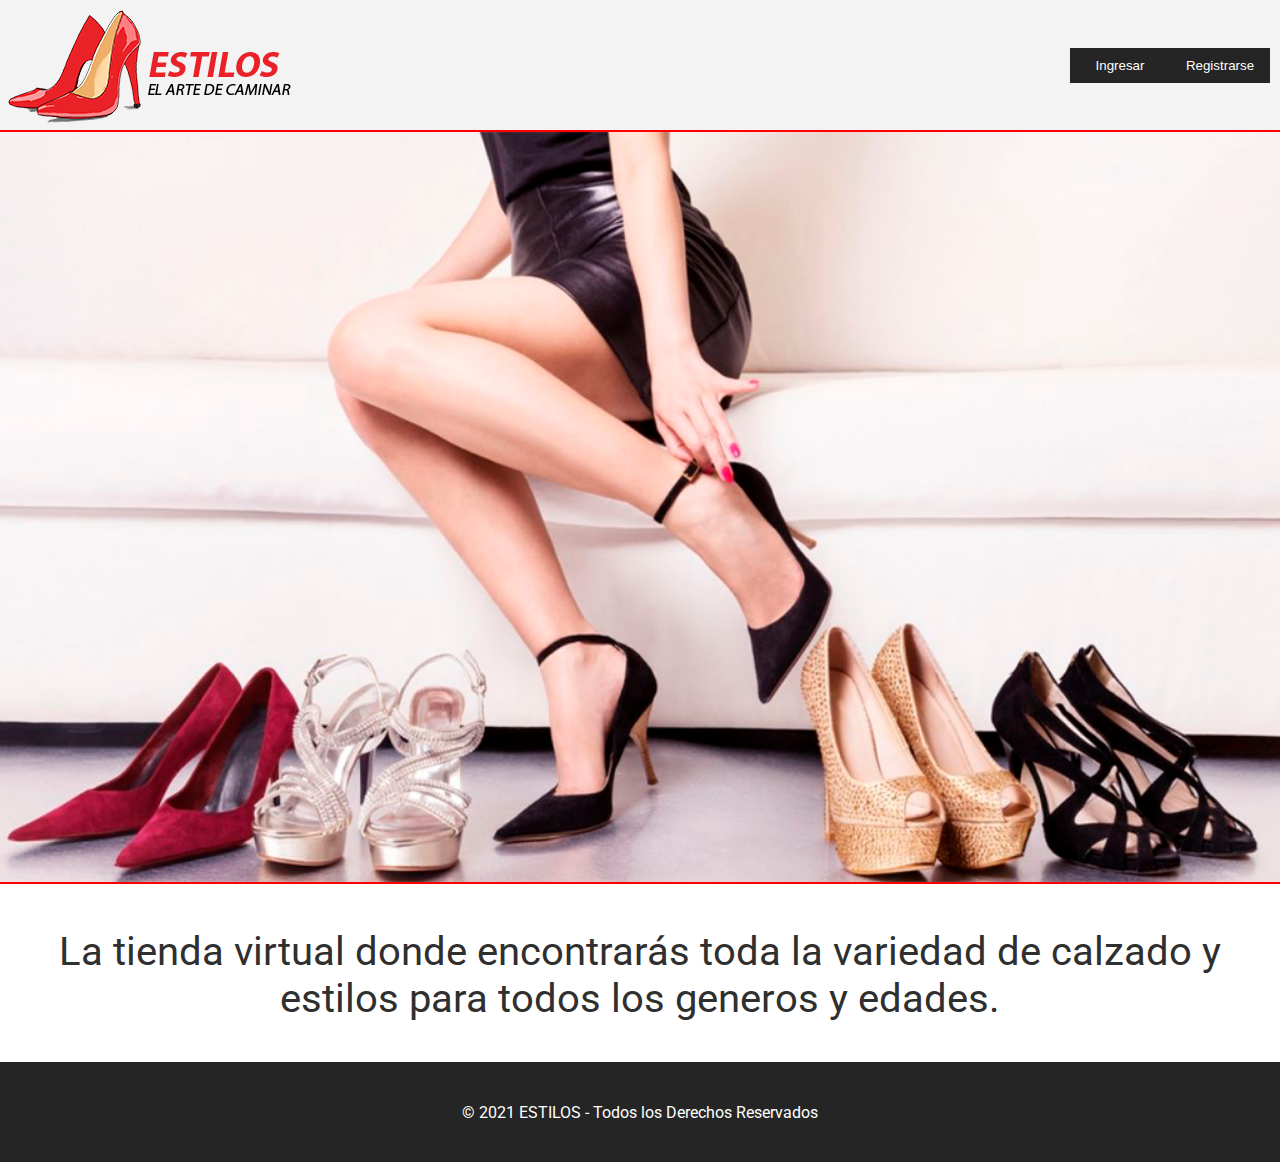
<file: index.html>
<!DOCTYPE html>
<html lang="en">
<head>
    <meta charset="UTF-8">
    <meta http-equiv="X-UA-Compatible" content="IE=edge">
    <meta name="viewport" content="width=device-width, initial-scale=1.0">
    <title>Proyecto Sprint1</title>
    <link rel="stylesheet" href="library/css/estilos.css">
    <link rel="preconnect" href="https://fonts.googleapis.com">
    <link rel="preconnect" href="https://fonts.gstatic.com" crossorigin>
    <link href="https://fonts.googleapis.com/css2?family=Roboto:wght@300&display=swap" rel="stylesheet">
</head>
<body>
    <nav id="navegacion_home" class="nav_head">
        <img id="logo_home" src="images/img_logo.png">
        <a id="link_registrar" href="register.html" target="_parent" class="nav_espaciado"><button id="btn_registrar">Registrarse</button></a>
        <a id="link_loguear" href="login.html" target="_parent"><button id="btn_loguear">Ingresar</button></a>
    </nav>
    <section id="contenido_home">
        <img id="img_contenido" src="images/img_contenido.png" alt="ESTILOS, EL ARTE DE CAMINAR">
        <p>La tienda virtual donde encontrarás toda la variedad de calzado y estilos para todos los generos y edades.</p>
    </section>
    <footer id="footer_home">
        <p>© 2021 ESTILOS - Todos los Derechos Reservados</p>
    </footer>    
</body>
</html>
</file>
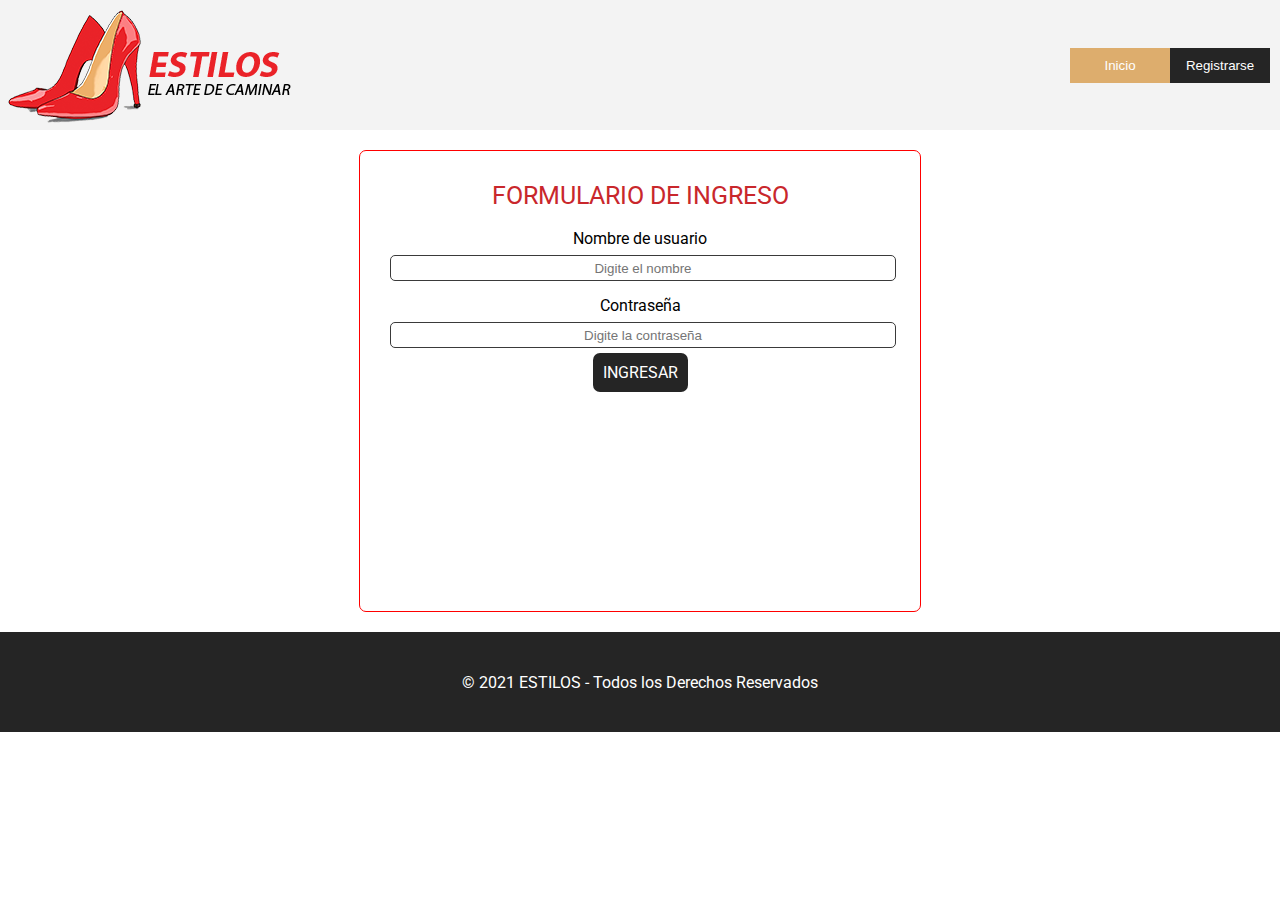
<file: login.html>
<!DOCTYPE html>
<html lang="en">
<head>
    <meta charset="UTF-8">
    <meta http-equiv="X-UA-Compatible" content="IE=edge">
    <meta name="viewport" content="width=device-width, initial-scale=1.0">
    <title>Proyecto Sprint1</title>
    <link rel="stylesheet" href="library/css/estilos.css">
    <link rel="preconnect" href="https://fonts.googleapis.com">
    <link rel="preconnect" href="https://fonts.gstatic.com" crossorigin>
    <link href="https://fonts.googleapis.com/css2?family=Roboto:wght@300&display=swap" rel="stylesheet">
    <script language="javascript" src="library/js/validaciones.js" type="text/javascript"></script>
</head>
<body>
    <nav id="navegacion_home">
        <img id="logo_home" src="images/img_logo.png">                
        <a id="link_registrar" href="register.html" target="_parent" class="nav_espaciado"><button id="btn_registrar">Registrarse</button></a>
        <a id="link_inicio" href="index.html" target="_parent"><button id="btn_inicio">Inicio</button></a>
    </nav>
    <section id="contenido_home">
        <form id="form_registro" name="form_registro" method="post" action="index.html">
            <span class="titulo">FORMULARIO DE INGRESO</span><br><br>
            <label for="txt_usuario">Nombre de usuario</label>
            <input type="text" id="txt_usuario" name="txt_usuario" placeholder="Digite el nombre" required>            
            <label for="txt_contrasena">Contraseña</label>
            <input type="password" id="txt_contrasena" name="txt_contrasena" placeholder="Digite la contraseña" required>            
            <a href="#" id="enviar_registro" onclick="validar_ingreso();">INGRESAR</a>
        </form>
    </section>    
    <footer id="footer_home">
        <p>© 2021 ESTILOS - Todos los Derechos Reservados</p>
    </footer>   
</body>
</html>
</file>
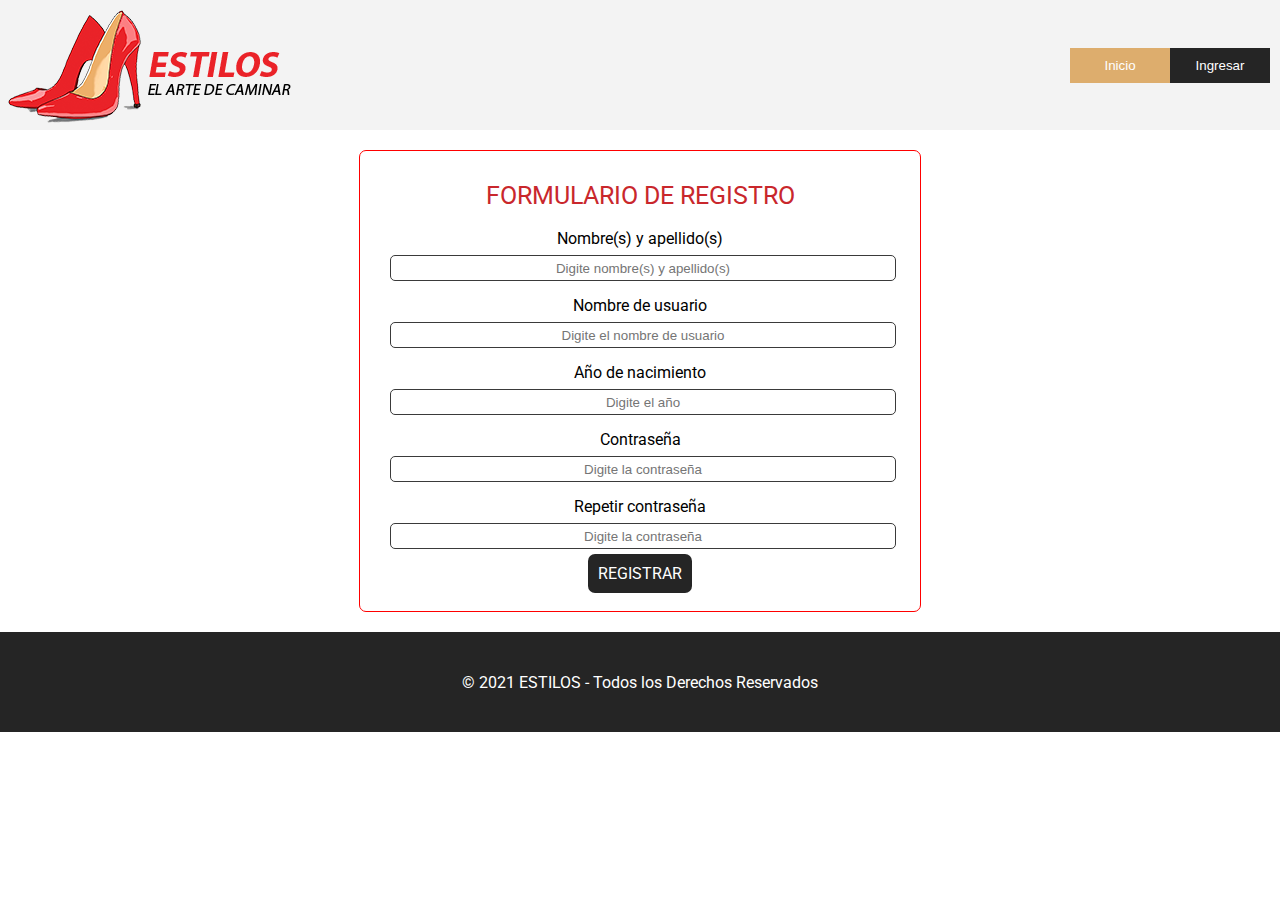
<file: register.html>
<!DOCTYPE html>
<html lang="en">
<head>
    <meta charset="UTF-8">
    <meta http-equiv="X-UA-Compatible" content="IE=edge">
    <meta name="viewport" content="width=device-width, initial-scale=1.0">
    <title>Proyecto Sprint1</title>
    <link rel="stylesheet" href="library/css/estilos.css">
    <link rel="preconnect" href="https://fonts.googleapis.com">
    <link rel="preconnect" href="https://fonts.gstatic.com" crossorigin>
    <link href="https://fonts.googleapis.com/css2?family=Roboto:wght@300&display=swap" rel="stylesheet">
    <script language="javascript" src="library/js/validaciones.js" type="text/javascript"></script>
</head>
<body>
    <nav id="navegacion_home">
        <img id="logo_home" src="images/img_logo.png">                
        <a id="link_loguear" href="login.html" target="_parent" class="nav_espaciado"><button id="btn_loguear">Ingresar</button></a>
        <a id="link_inicio" href="index.html" target="_parent"><button id="btn_inicio">Inicio</button></a>
    </nav>
    <section id="contenido_home">
        <form id="form_registro" name="form_registro" method="post" action="index.html">
            <span class="titulo">FORMULARIO DE REGISTRO</span><br><br>
            <label for="txt_nombre">Nombre(s) y apellido(s)</label>
            <input type="text" id="txt_nombre" name="txt_nombre" placeholder="Digite nombre(s) y apellido(s)" required>
            <label for="txt_usuario">Nombre de usuario</label>
            <input type="text" id="txt_usuario" name="txt_usuario" placeholder="Digite el nombre de usuario" required>
            <label for="txt_fecha_nacimiento">Año de nacimiento</label>
            <input type="text" id="txt_fecha_nacimiento" name="txt_fecha_nacimiento" placeholder="Digite el año" required>
            <label for="txt_contrasena">Contraseña</label>
            <input type="password" id="txt_contrasena" name="txt_contrasena" placeholder="Digite la contraseña" required>
            <label for="txt_contrasena2">Repetir contraseña</label>
            <input type="password" id="txt_contrasena2" name="txt_contrasena2" placeholder="Digite la contraseña" required>
            <a href="#" id="enviar_registro" onclick="validar_registro();">REGISTRAR</a>
        </form>
    </section>    
    <footer id="footer_home">
        <p>© 2021 ESTILOS - Todos los Derechos Reservados</p>
    </footer>   
</body>
</html>
</file>
<file: library/css/estilos.css>
html {
    background-color: white;
    font-family: 'Roboto', sans-serif;
}

body {    
    padding: 0px;
    margin: 0px;
}

nav#navegacion_home {
    position: relative;
    width: 100%;
    height: 130px;
    background-color: rgb(243, 243, 243);    
}

nav#navegacion_home img#img_logo {
    position: relative;
    float: left;
    padding-left: 50px;
    height: 100%;
}

nav#navegacion_home a#link_inicio {
    position: relative;
    float: right;
    height: 100%;
    display: flex;
    align-items: center;
    align-content: center;
}

nav#navegacion_home a#link_registrar {
    position: relative;
    float: right;
    height: 100%;
    display: flex;
    align-items: center;
    align-content: center;
}

nav#navegacion_home a#link_loguear {
    position: relative;
    float: right;
    height: 100%;
    display: flex;
    align-items: center;
    align-content: center;
}

nav#navegacion_home .nav_espaciado {
    margin-right: 10px;
}

nav#navegacion_home a#link_inicio:link, nav#navegacion_home a#link_inicio:active, nav#navegacion_home a#link_registrar:link, nav#navegacion_home a#link_registrar:active, nav#navegacion_home a#link_loguear:link, nav#navegacion_home a#link_loguear:active {
    text-decoration: none;
}

nav#navegacion_home a#link_inicio button#btn_inicio {   
    margin-right: 20px; 
    padding: 10px;
    margin: 0px;
    text-align: center;
    color: white;    
    background-color: rgb(221, 173, 109);
    border: 0;
    width: 100px;
}

nav#navegacion_home a#link_inicio button#btn_inicio:hover {
    margin-right: 20px; 
    padding: 10px;
    margin: 0px;
    text-align: center;
    color: white;
    background-color: rgb(228, 52, 52);
    border: 0;
}

nav#navegacion_home a#link_registrar button#btn_registrar {   
    margin-right: 20px; 
    padding: 10px;
    margin: 0px;
    text-align: center;
    color: white;
    background-color: rgb(37, 37, 37);
    border: 0;
    width: 100px;
}

nav#navegacion_home a#link_registrar button#btn_registrar:hover {
    margin-right: 20px; 
    padding: 10px;
    margin: 0px;
    text-align: center;
    color: white;
    background-color: rgb(228, 52, 52);
    border: 0;
}

nav#navegacion_home a#link_loguear button#btn_loguear {   
    margin-right: 20px; 
    padding: 10px;
    margin: 0px;
    text-align: center;
    color: white;
    background-color: rgb(37, 37, 37);
    border: 0;
    width: 100px;
}

nav#navegacion_home a#link_loguear button#btn_loguear:hover {
    margin-right: 20px; 
    padding: 10px;
    margin: 0px;
    text-align: center;
    color: white;
    background-color: rgb(228, 52, 52);
    border: 0;
}

section#contenido_home {
    position: relative;
    width: 100%;
}

section#contenido_home img#img_contenido {
    position: relative;
    width: 100%;
    border-top: 2px red solid;
    border-bottom: 2px red solid;
}

section#contenido_home p { 
    width: 100%;
    color: rgb(48, 47, 47);
    font-size: 40px;
    text-align: center;
}

section#contenido_home form#form_registro {
    position: relative;
    margin: auto;
    margin-top: 20px;
    margin-bottom: 20px;
    text-align: center;
    width: 500px;
    height: 400px;
    padding: 30px; 
    border: 1px red solid;
    border-radius: 7px;
}

section#contenido_home form#form_registro span.titulo {
    position: relative;
    width: 100%;
    font-size: 25px;
    color: #c9272c;
}

section#contenido_home form#form_registro label {
    position: relative;
    width: 100%;
    margin: 10px 0px 5px 0px;
    text-align: center;
}

section#contenido_home form#form_registro input {
    position: relative;
    width: 100%;
    margin: 7px 0px 15px 0px;
    text-align: center;
    border-radius: 5px;
    height: 22px;
    color: #c9272c;
    border: 1px #3a3a3a solid;
}

section#contenido_home form#form_registro a#enviar_registro {   
    margin-right: 20px; 
    padding: 10px;
    margin: 0px;
    text-align: center;
    color: white;
    background-color: rgb(37, 37, 37);
    border: 0;
    border-radius: 7px;
    text-decoration: none;
}

section#contenido_home form#form_registro a#enviar_registro:hover {
    margin-right: 20px; 
    padding: 10px;
    margin: 0px;
    text-align: center;
    color: white;
    background-color: rgb(228, 52, 52);
    border: 0;
}

footer#footer_home {
    position: relative;
    width: 100%;
    height: 100px;
    background-color: rgb(37, 37, 37);    
    display: flex;
    align-items: center;
    align-content: center;
}

footer#footer_home p { 
    width: 100%;
    color: white;
    text-align: center;
}
</file>
